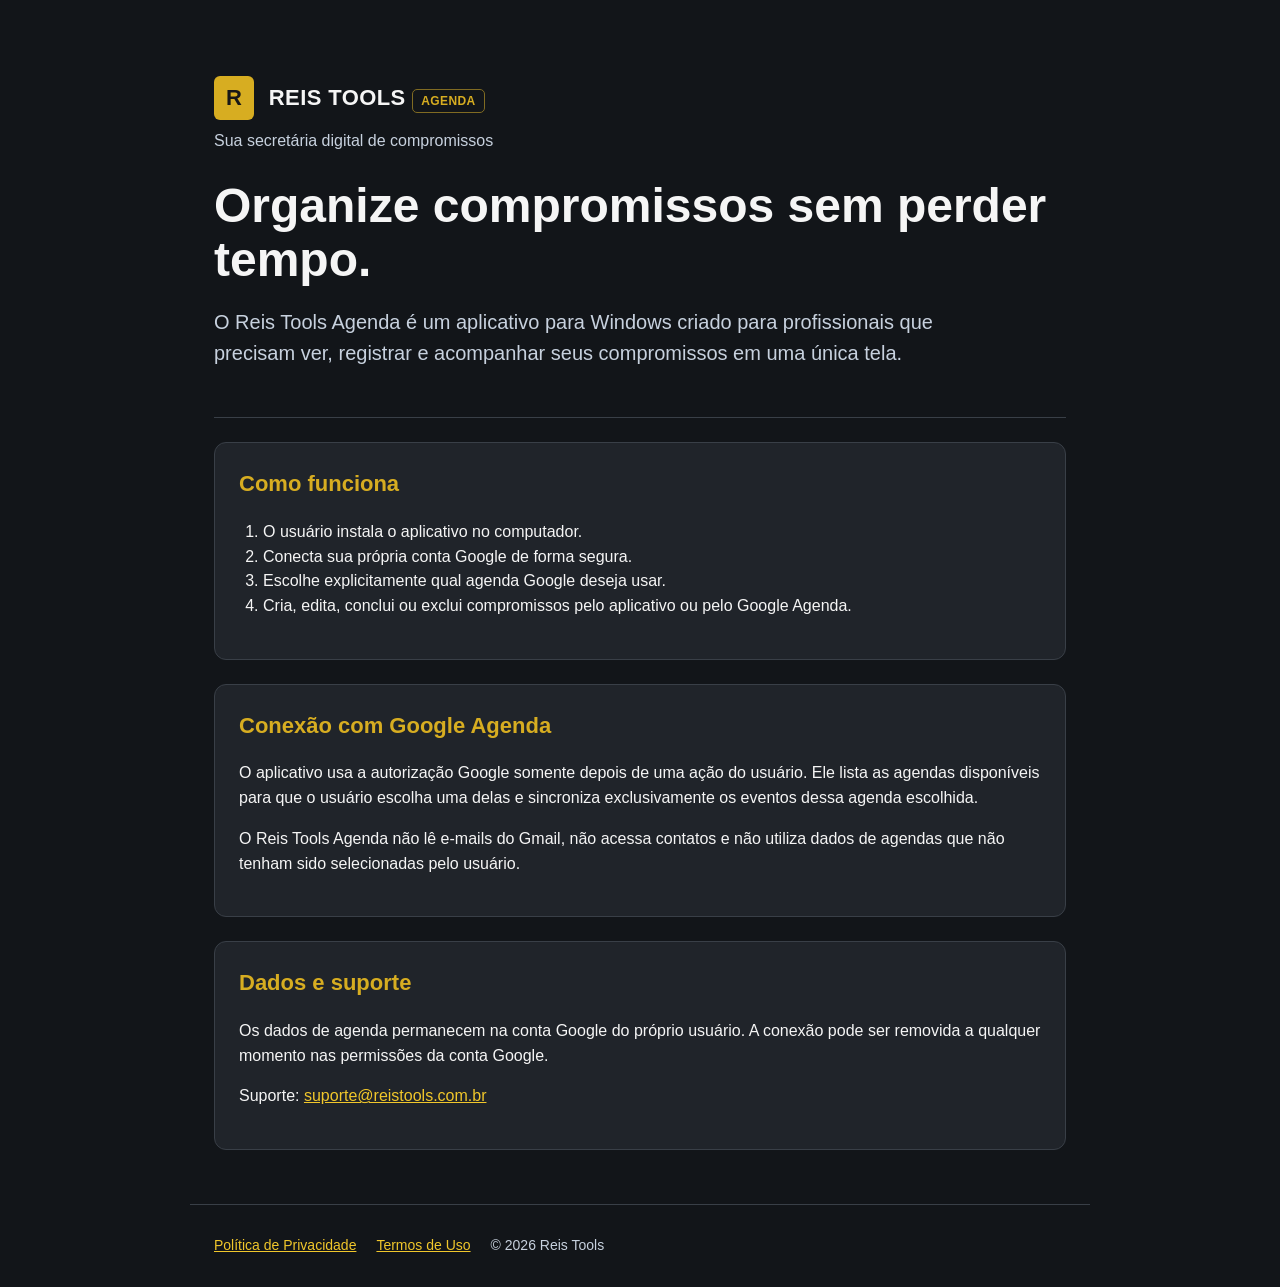
<file: index.html>
<!doctype html>
<html lang="pt-BR">
  <head>
    <meta charset="utf-8">
    <meta name="viewport" content="width=device-width, initial-scale=1">
    <title>Reis Tools Agenda | Sua secretária digital</title>
    <meta name="description" content="Reis Tools Agenda é um aplicativo para Windows que organiza compromissos e sincroniza a agenda Google escolhida pelo usuário.">
    <link rel="stylesheet" href="styles.css">
  </head>
  <body>
    <main>
      <section class="hero">
        <p class="brand"><span>R</span> REIS TOOLS <small>AGENDA</small></p>
        <p class="eyebrow">Sua secretária digital de compromissos</p>
        <h1>Organize compromissos sem perder tempo.</h1>
        <p class="lead">O Reis Tools Agenda é um aplicativo para Windows criado para profissionais que precisam ver, registrar e acompanhar seus compromissos em uma única tela.</p>
      </section>
      <section class="card">
        <h2>Como funciona</h2>
        <ol>
          <li>O usuário instala o aplicativo no computador.</li>
          <li>Conecta sua própria conta Google de forma segura.</li>
          <li>Escolhe explicitamente qual agenda Google deseja usar.</li>
          <li>Cria, edita, conclui ou exclui compromissos pelo aplicativo ou pelo Google Agenda.</li>
        </ol>
      </section>
      <section class="card">
        <h2>Conexão com Google Agenda</h2>
        <p>O aplicativo usa a autorização Google somente depois de uma ação do usuário. Ele lista as agendas disponíveis para que o usuário escolha uma delas e sincroniza exclusivamente os eventos dessa agenda escolhida.</p>
        <p>O Reis Tools Agenda não lê e-mails do Gmail, não acessa contatos e não utiliza dados de agendas que não tenham sido selecionadas pelo usuário.</p>
      </section>
      <section class="card">
        <h2>Dados e suporte</h2>
        <p>Os dados de agenda permanecem na conta Google do próprio usuário. A conexão pode ser removida a qualquer momento nas permissões da conta Google.</p>
        <p>Suporte: <a href="mailto:suporte@reistools.com.br">suporte@reistools.com.br</a></p>
      </section>
    </main>
    <footer>
      <a href="privacidade.html">Política de Privacidade</a>
      <a href="termos.html">Termos de Uso</a>
      <span>© 2026 Reis Tools</span>
    </footer>
  </body>
</html>
</file>
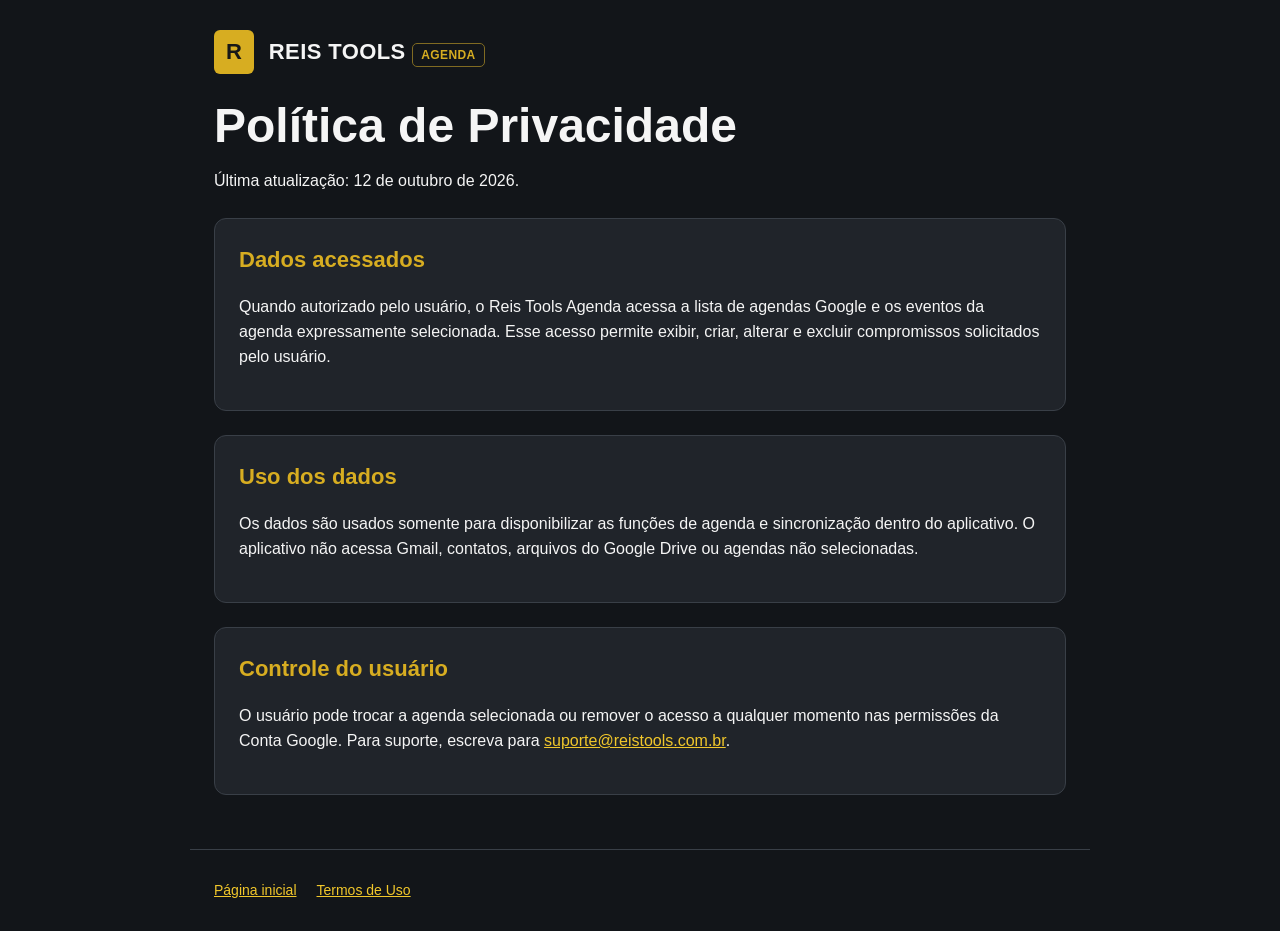
<file: privacidade.html>
<!doctype html>
<html lang="pt-BR"><head><meta charset="utf-8"><meta name="viewport" content="width=device-width, initial-scale=1"><title>Política de Privacidade | Reis Tools Agenda</title><link rel="stylesheet" href="styles.css"></head>
<body><main><p class="brand"><span>R</span> REIS TOOLS <small>AGENDA</small></p><h1>Política de Privacidade</h1><p>Última atualização: 12 de outubro de 2026.</p>
<section class="card"><h2>Dados acessados</h2><p>Quando autorizado pelo usuário, o Reis Tools Agenda acessa a lista de agendas Google e os eventos da agenda expressamente selecionada. Esse acesso permite exibir, criar, alterar e excluir compromissos solicitados pelo usuário.</p></section>
<section class="card"><h2>Uso dos dados</h2><p>Os dados são usados somente para disponibilizar as funções de agenda e sincronização dentro do aplicativo. O aplicativo não acessa Gmail, contatos, arquivos do Google Drive ou agendas não selecionadas.</p></section>
<section class="card"><h2>Controle do usuário</h2><p>O usuário pode trocar a agenda selecionada ou remover o acesso a qualquer momento nas permissões da Conta Google. Para suporte, escreva para <a href="mailto:suporte@reistools.com.br">suporte@reistools.com.br</a>.</p></section>
</main><footer><a href="index.html">Página inicial</a><a href="termos.html">Termos de Uso</a></footer></body></html>
</file>
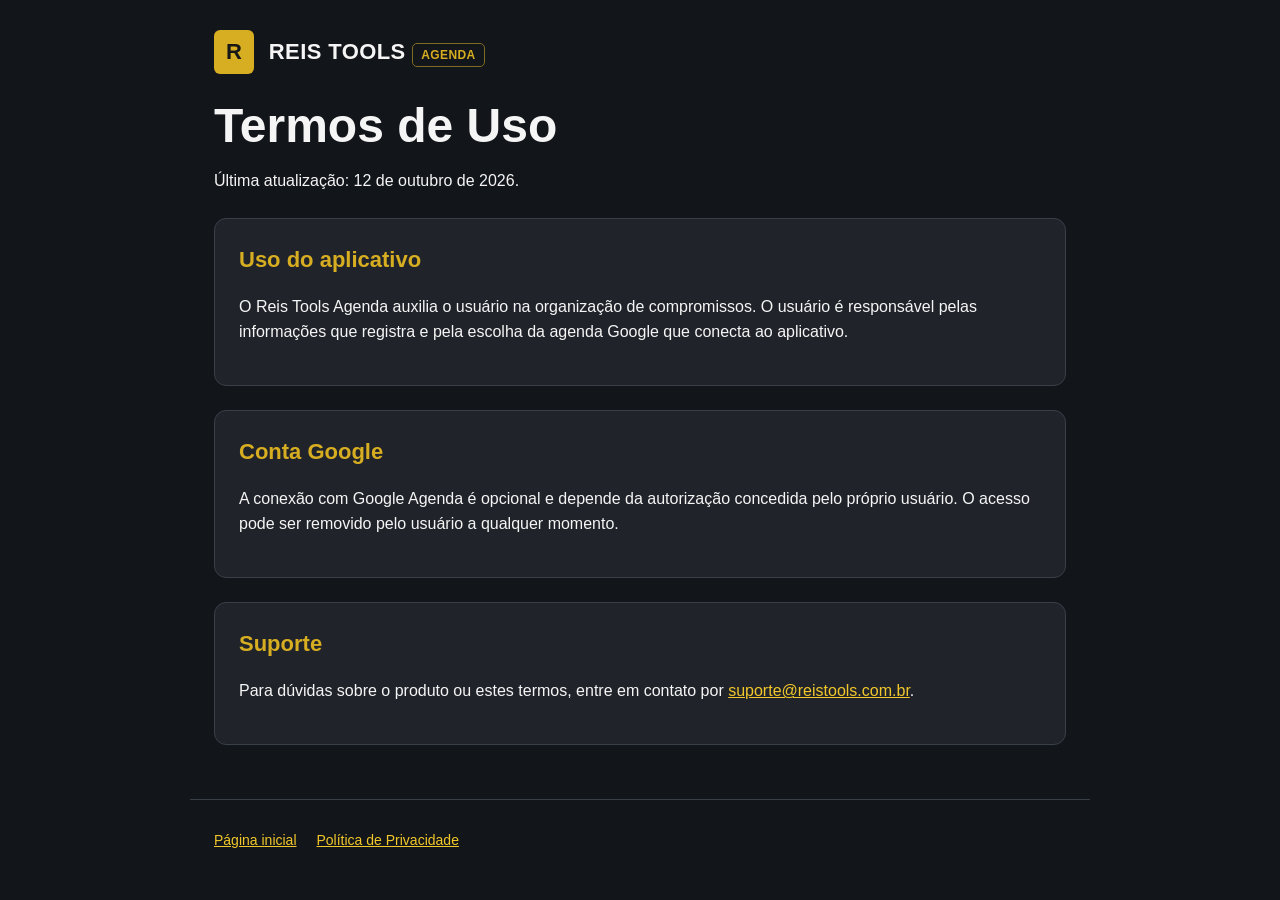
<file: termos.html>
<!doctype html>
<html lang="pt-BR"><head><meta charset="utf-8"><meta name="viewport" content="width=device-width, initial-scale=1"><title>Termos de Uso | Reis Tools Agenda</title><link rel="stylesheet" href="styles.css"></head>
<body><main><p class="brand"><span>R</span> REIS TOOLS <small>AGENDA</small></p><h1>Termos de Uso</h1><p>Última atualização: 12 de outubro de 2026.</p>
<section class="card"><h2>Uso do aplicativo</h2><p>O Reis Tools Agenda auxilia o usuário na organização de compromissos. O usuário é responsável pelas informações que registra e pela escolha da agenda Google que conecta ao aplicativo.</p></section>
<section class="card"><h2>Conta Google</h2><p>A conexão com Google Agenda é opcional e depende da autorização concedida pelo próprio usuário. O acesso pode ser removido pelo usuário a qualquer momento.</p></section>
<section class="card"><h2>Suporte</h2><p>Para dúvidas sobre o produto ou estes termos, entre em contato por <a href="mailto:suporte@reistools.com.br">suporte@reistools.com.br</a>.</p></section>
</main><footer><a href="index.html">Página inicial</a><a href="privacidade.html">Política de Privacidade</a></footer></body></html>
</file>
<file: styles.css>
:root{--bg:#121519;--panel:#20242a;--line:#393f47;--gold:#d7ad21;--text:#f5f5f5;--muted:#c7d1de}*{box-sizing:border-box}body{margin:0;background:var(--bg);color:var(--text);font-family:Segoe UI,Arial,sans-serif;line-height:1.55}main,footer{max-width:900px;margin:auto;padding:30px 24px}.hero{padding:46px 0 28px;border-bottom:1px solid var(--line)}.brand{font-size:22px;font-weight:700;letter-spacing:.4px;margin:0 0 9px}.brand span{display:inline-block;background:var(--gold);color:#171717;padding:5px 12px;border-radius:6px;margin-right:8px}.brand small{color:var(--gold);border:1px solid #806b22;border-radius:5px;padding:4px 8px;font-size:12px}.eyebrow{color:var(--muted);margin:0}h1{font-size:clamp(30px,5vw,48px);line-height:1.13;margin:25px 0 16px}h2{color:var(--gold);font-size:22px;margin-top:0}.lead{font-size:20px;max-width:720px;color:var(--muted)}.card{background:var(--panel);border:1px solid var(--line);border-radius:12px;padding:24px;margin:24px 0}a{color:#f1c72b}footer{border-top:1px solid var(--line);color:var(--muted);display:flex;gap:20px;flex-wrap:wrap;font-size:14px}ol{padding-left:24px}
</file>
